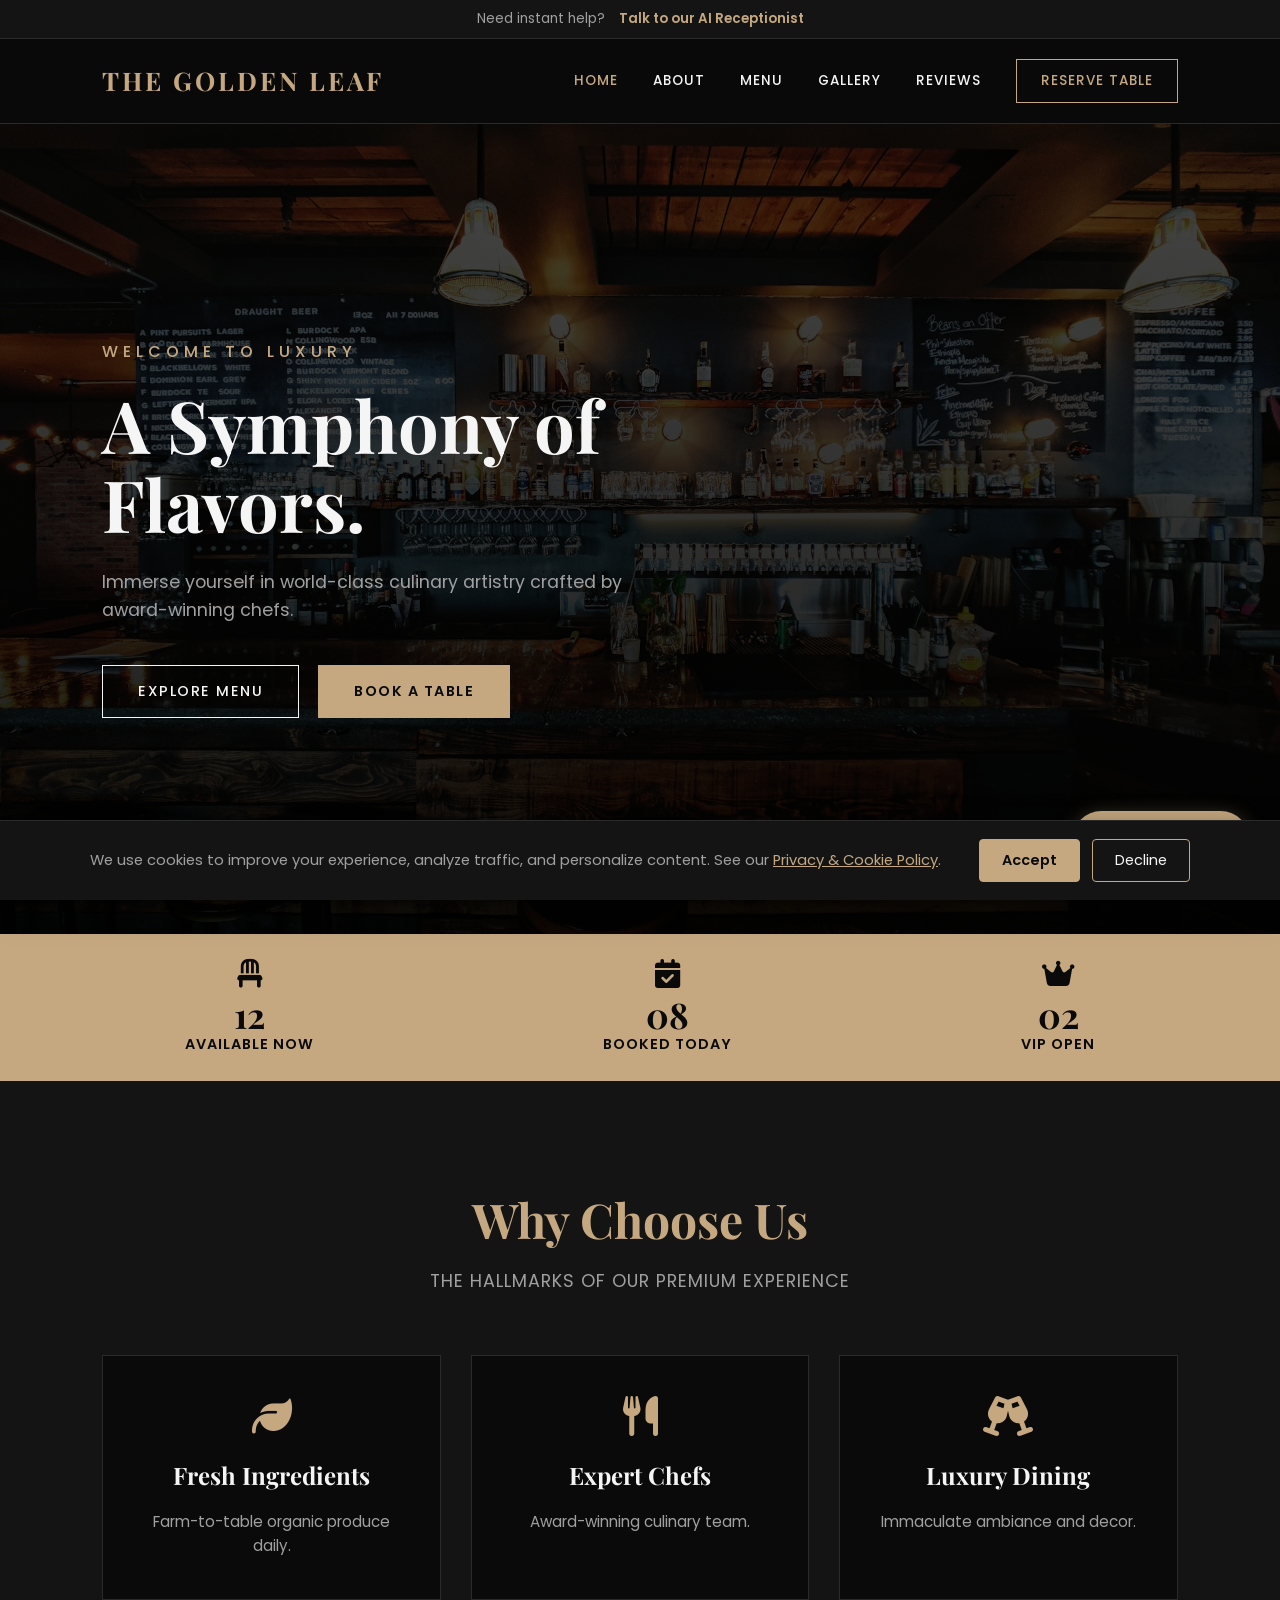
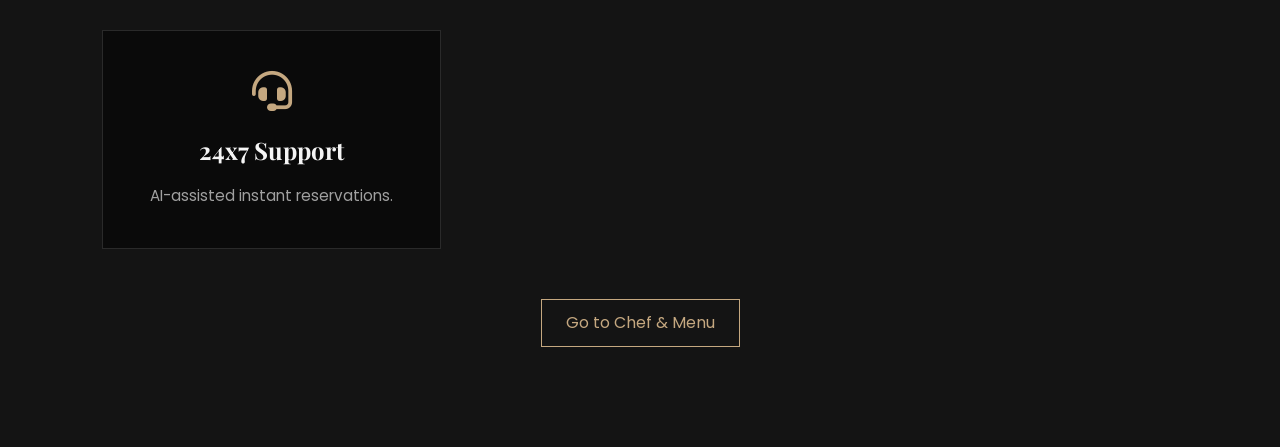
<file: index.html>
<!DOCTYPE html>
<html lang="en">

<head>
    <meta charset="UTF-8">
    <meta name="viewport" content="width=device-width, initial-scale=1.0, maximum-scale=1.0, user-scalable=no">

    <!-- Phase 22: SEO & Meta Tags -->
    <title>The Golden Leaf | Premium Dining & Reservations</title>
    <link rel="icon" type="image/png" href="image/5695168.webp">

    <meta name="description"
        content="Experience the art of dining at The Golden Leaf. Reserve your table online for premium multi-cuisine dishes and luxury ambiance.">
    <meta name="keywords" content="premium restaurant, fine dining, table reservation, best restaurant, luxury dining">
    <meta property="og:title" content="The Golden Leaf | Premium Dining">
    <meta property="og:description" content="Book your table for an unforgettable culinary experience.">
    <meta property="og:type" content="website">

    <!-- Google Fonts -->
    <link rel="preconnect" href="https://fonts.googleapis.com">
    <link rel="preconnect" href="https://fonts.gstatic.com" crossorigin>
    <link
        href="https://fonts.googleapis.com/css2?family=Playfair+Display:wght@400;600;700&family=Poppins:wght@300;400;500;600&display=swap"
        rel="stylesheet">

    <!-- FontAwesome & AOS Animation Library -->
    <link rel="stylesheet" href="https://cdnjs.cloudflare.com/ajax/libs/font-awesome/6.4.0/css/all.min.css">
    <link href="https://unpkg.com/aos@2.3.1/dist/aos.css" rel="stylesheet">

    <!-- Custom CSS -->
    <link rel="stylesheet" href="Satirtha Dhar/style.css">
    <link rel="stylesheet" href="Satirtha Dhar/responsive.css">
    <link rel="stylesheet" href="Rohit Bhusal/rohit.css">
</head>

<body>

    <!-- Phase 10: AI Receptionist Top Banner (Optional/Mockup) -->
    <div class="ai-top-banner" role="banner">
        <p>Need instant help? <button id="btnAiAssist" class="btn-text"> Talk to our AI Receptionist</button></p>
    </div>

    <!-- Navigation -->
    <header class="navbar" role="navigation" aria-label="Main Navigation">
        <div class="logo">
            <a href="index.html" aria-label="The Golden Leaf Home">THE GOLDEN LEAF</a>
        </div>
        <nav class="nav-links">
            <a href="#home" class="active">Home</a>
            <a href="#about">About</a>
            <a href="Prem Kumar Jha/index.html#menu">Menu</a>
            <a href="Rohit Bhusal/rohit.html#gallery">Gallery</a>
            <a href="Rohit Bhusal/rohit.html#reviews">Reviews</a>
            <a href="Bibash Mahat/bibash.html#reservation" class="btn-reserve-nav">Reserve Table</a>
        </nav>
        <!-- Mobile Menu Toggle -->
        <button class="menu-toggle" aria-label="Toggle Navigation" aria-expanded="false">
            <i class="fas fa-bars"></i>
        </button>
    </header>

    <main>
        <!-- Hero Section -->
        <section id="home" class="hero-section" aria-labelledby="hero-title">
            <div class="hero-content" data-aos="fade-up" data-aos-duration="1000">
                <h5 class="hero-subtitle">WELCOME TO LUXURY</h5>
                <h1 id="hero-title" class="hero-title">A Symphony of Flavors.</h1>
                <p class="hero-description">Immerse yourself in world-class culinary artistry crafted by award-winning
                    chefs.</p>
                <div class="hero-buttons">
                    <a href="Prem Kumar Jha/index.html#menu" class="btn-secondary">Explore Menu</a>
                    <a href="Bibash Mahat/bibash.html#reservation" class="btn-primary">Book a Table</a>
                </div>
            </div>
        </section>

        <!-- Phase 3: Live Table Availability Banner -->
        <section class="live-availability-banner" aria-label="Table Availability">
            <div class="availability-container" data-aos="fade-up">
                <div class="stat">
                    <i class="fas fa-chair"></i>
                    <span id="liveAvailable">12</span>
                    <p>Available Now</p>
                </div>
                <div class="stat">
                    <i class="fas fa-calendar-check"></i>
                    <span id="liveBooked">08</span>
                    <p>Booked Today</p>
                </div>
                <div class="stat">
                    <i class="fas fa-crown"></i>
                    <span id="liveVIP">02</span>
                    <p>VIP Open</p>
                </div>
            </div>
        </section>

        <!-- Phase 15: Why Choose Us -->
        <section id="about" class="features-section">
            <div class="section-header" data-aos="fade-up">
                <h2>Why Choose Us</h2>
                <p>The hallmarks of our premium experience</p>
            </div>
            <div class="features-grid">
                <div class="feature-card" data-aos="fade-up" data-aos-delay="100">
                    <i class="fas fa-leaf"></i>
                    <h3>Fresh Ingredients</h3>
                    <p>Farm-to-table organic produce daily.</p>
                </div>
                <div class="feature-card" data-aos="fade-up" data-aos-delay="200">
                    <i class="fas fa-utensils"></i>
                    <h3>Expert Chefs</h3>
                    <p>Award-winning culinary team.</p>
                </div>
                <div class="feature-card" data-aos="fade-up" data-aos-delay="300">
                    <i class="fas fa-glass-cheers"></i>
                    <h3>Luxury Dining</h3>
                    <p>Immaculate ambiance and decor.</p>
                </div>
                <div class="feature-card" data-aos="fade-up" data-aos-delay="400">
                    <i class="fas fa-headset"></i>
                    <h3>24x7 Support</h3>
                    <p>AI-assisted instant reservations.</p>
                </div>
            </div>
            <div class="features-cta" data-aos="fade-up">
                <a href="Prem Kumar Jha/index.html" class="btn-reserve-nav">Go to Chef & Menu</a>
            </div>
        </section>
        <!-- Floating "Need Help?" button (visible in Picture 2) -->
        <a href="https://the-golden-leaf-restaurant.onrender.com/" target="_blank" class="floating-ai-btn"
            aria-label="AI Receptionist Assistant" style="text-decoration: none;">
            <div class="ai-avatar">🎧</div>
            <span class="ai-text">Need Help?</span>
        </a>



        <!-- External Libraries -->
        <script src="https://unpkg.com/aos@2.3.1/dist/aos.js"></script>

        <!-- Your own scripts (unchanged) -->
        <script src="Satirtha Dhar/utils.js"></script>
        <script src="Prem Kumar Jha/app.js"></script>
        <script src="Prem Kumar Jha/menu.js"></script>
        <script src="Rohit Bhusal/validation.js"></script>


        <!-- Cookie Consent Banner -->
        <div id="cookie-banner" class="cookie-banner" role="region" aria-label="Cookie consent" aria-live="polite">
            <div class="cookie-inner">
                <p class="cookie-text">
                    We use cookies to improve your experience, analyze traffic, and personalize content.
                    See our <a href="privacy.html" class="cookie-link">Privacy & Cookie Policy</a>.
                </p>
                <div class="cookie-actions">
                    <button id="cookie-accept" class="btn">Accept</button>
                    <button id="cookie-decline" class="btn" aria-describedby="cookie-decline-note">Decline</button>
                </div>
            </div>
            <span id="cookie-decline-note" class="sr-only">
                Declining will set a minimal cookie to remember your choice.
            </span>
        </div>




</body>

</html>
</file>
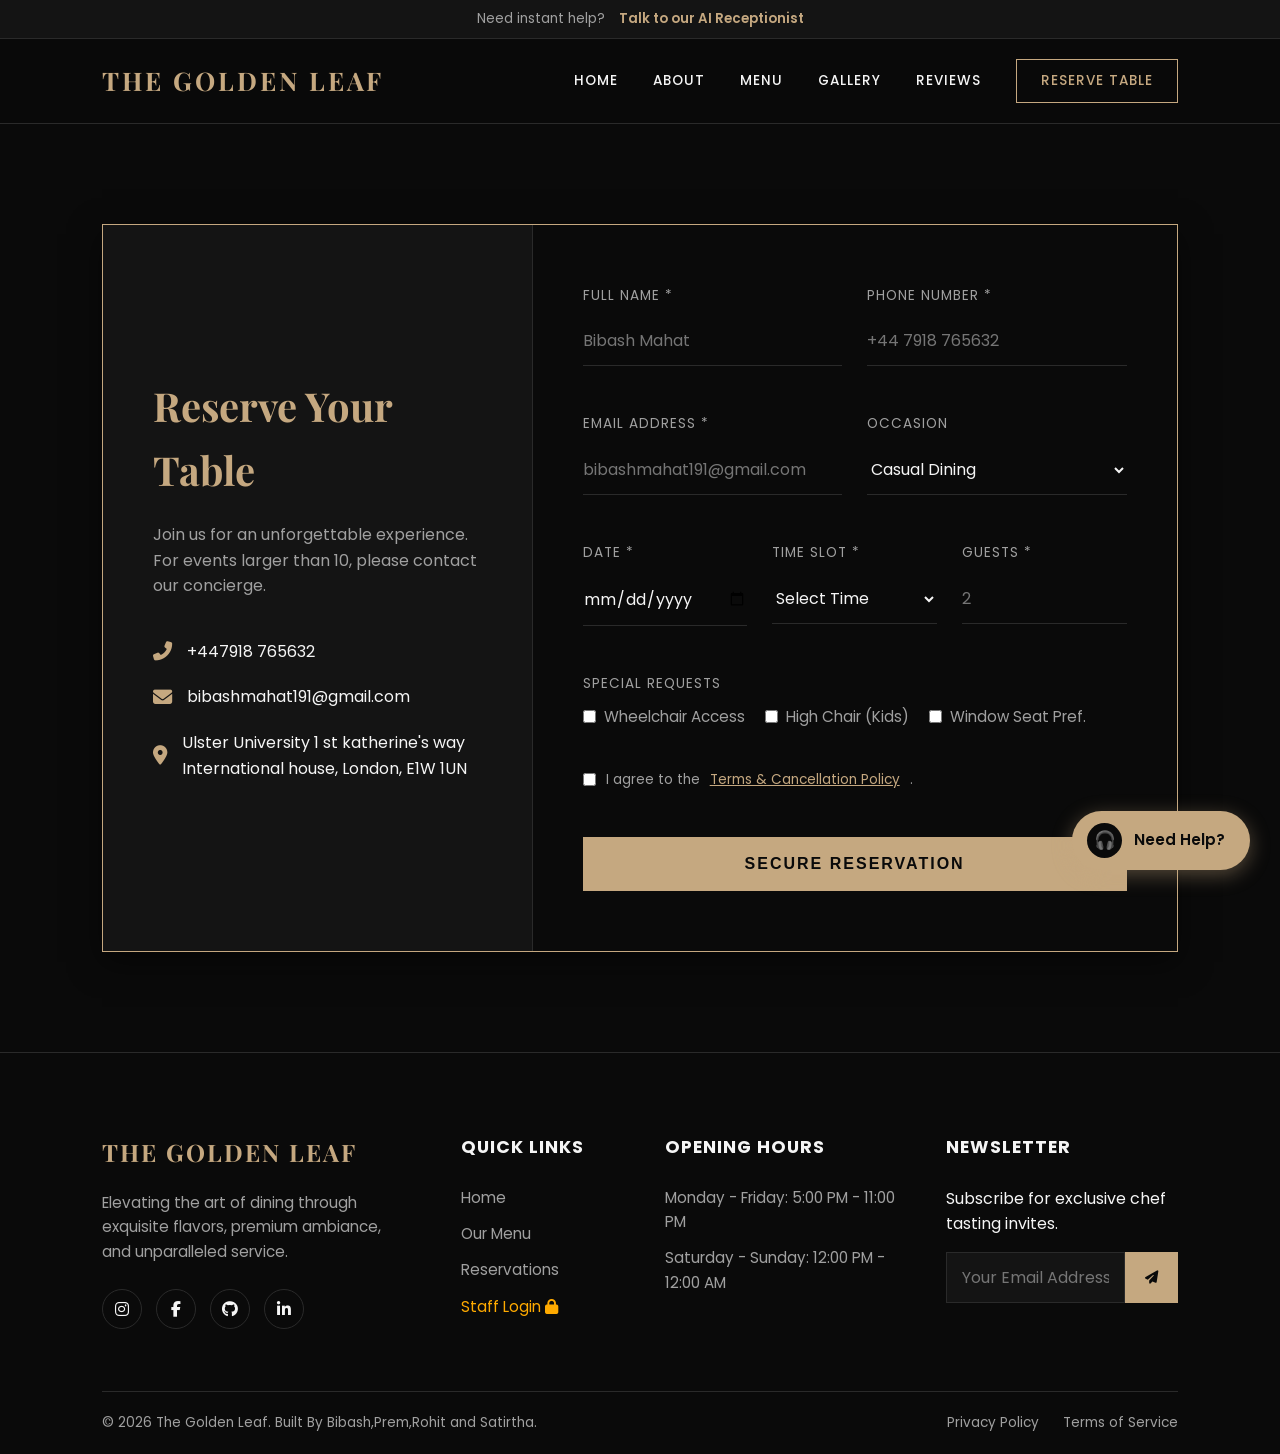
<file: Bibash Mahat/bibash.html>
<!DOCTYPE html>
<html lang="en">

<head>
    <meta charset="UTF-8">
    <meta name="viewport" content="width=device-width, initial-scale=1.0, maximum-scale=1.0, user-scalable=no">

    <!-- Phase 22: SEO & Meta Tags -->
    <title>The Golden Leaf |Reservations</title>
    <link rel="icon" type="image/png" href="../image/5695168.webp">

    <meta name="description"
        content="Experience the art of dining at The Golden Leaf. Reserve your table online for premium multi-cuisine dishes and luxury ambiance.">
    <meta name="keywords" content="premium restaurant, fine dining, table reservation, best restaurant, luxury dining">
    <meta property="og:title" content="The Golden Leaf | Premium Dining">
    <meta property="og:description" content="Book your table for an unforgettable culinary experience.">
    <meta property="og:type" content="website">

    <!-- Google Fonts -->
    <link rel="preconnect" href="https://fonts.googleapis.com">
    <link rel="preconnect" href="https://fonts.gstatic.com" crossorigin>
    <link
        href="https://fonts.googleapis.com/css2?family=Playfair+Display:wght@400;600;700&family=Poppins:wght@300;400;500;600&display=swap"
        rel="stylesheet">

    <!-- FontAwesome & AOS Animation Library -->
    <link rel="stylesheet" href="https://cdnjs.cloudflare.com/ajax/libs/font-awesome/6.4.0/css/all.min.css">
    <link href="https://unpkg.com/aos@2.3.1/dist/aos.css" rel="stylesheet">

    <!-- Custom CSS -->
    <link rel="stylesheet" href="../Rohit Bhusal/rohit.css">
    <link rel="stylesheet" href="../Satirtha Dhar/style.css">
    <link rel="stylesheet" href="../Satirtha Dhar/responsive.css">
    <link rel="stylesheet" href="../Bibash Mahat/bibash.css">
</head>

<body>

    <!-- Phase 10: AI Receptionist Top Banner (Optional/Mockup) -->
    <div class="ai-top-banner" role="banner">
        <p>Need instant help? <button id="btnAiAssist" class="btn-text"> Talk to our AI Receptionist</button></p>
    </div>

    <!-- Navigation -->
    <header class="navbar">
        <div class="logo">
            <a href="index.html" aria-label="The Golden Leaf Home">THE GOLDEN LEAF</a>
        </div>
        <nav class="nav-links" aria-label="Main Navigation">

            <a href="../index.html" class="active">Home</a>
            <a href="../index.html#about">About</a>
            <a href="../Prem Kumar Jha/index.html#menu">Menu</a>
            <a href="../Rohit Bhusal/rohit.html#gallery">Gallery</a>
            <a href="../Rohit Bhusal/rohit.html#reviews">Reviews</a>
            <a href="#reservation" class="btn-reserve-nav">Reserve Table</a>
        </nav>
        <!-- Mobile Menu Toggle -->
        <button class="menu-toggle" aria-label="Toggle Navigation" aria-expanded="false">
            <i class="fas fa-bars"></i>
        </button>
    </header>

    <main>
        <!-- Phase 2: Upgraded Reservation Form -->
        <section id="reservation" class="booking-section">
            <div class="booking-container" data-aos="fade-up">
                <div class="booking-info">
                    <h2>Reserve Your Table</h2>
                    <p>Join us for an unforgettable experience. For events larger than 10, please contact our concierge.
                    </p>
                    <div class="contact-details">
                        <p><i class="fas fa-phone-alt"></i> +447918 765632</p>
                        <p><i class="fas fa-envelope"></i> bibashmahat191@gmail.com</p>
                        <p><i class="fas fa-map-marker-alt"></i> Ulster University 1 st katherine's way International house, London, E1W 1UN</p>
                    </div>
                </div>
                <div class="booking-form-wrapper">
                    <form id="premiumBookingForm" class="booking-form">
                        <div class="form-row">
                            <div class="form-group">
                                <label for="fullName">Full Name *</label>
                                <input type="text" id="fullName" required placeholder="Bibash Mahat">
                            </div>
                            <div class="form-group">
                                <label for="phone">Phone Number *</label>
                                <input type="tel" id="phone" required placeholder="+44 7918 765632">
                            </div>
                        </div>

                        <div class="form-row">
                            <div class="form-group">
                                <label for="email">Email Address *</label>
                                <input type="email" id="email" required placeholder="bibashmahat191@gmail.com">
                            </div>
                            <div class="form-group">
                                <label for="occasion">Occasion</label>
                                <select id="occasion">
                                    <option value="Casual">Casual Dining</option>
                                    <option value="Birthday">Birthday</option>
                                    <option value="Anniversary">Anniversary</option>
                                    <option value="Corporate">Corporate</option>
                                    <option value="Family">Family Dinner</option>
                                </select>
                            </div>
                        </div>

                        <div class="form-row">
                            <div class="form-group">
                                <label for="bookingDate">Date *</label>
                                <input type="date" id="bookingDate" required>
                            </div>
                            <div class="form-group">
                                <label for="bookingTime">Time Slot *</label>
                                <select id="bookingTime" required>
                                    <option value="" disabled selected>Select Time</option>
                                    <option value="18:00">06:00 PM</option>
                                    <option value="19:00">07:00 PM</option>
                                    <option value="20:00">08:00 PM</option>
                                    <option value="21:00">09:00 PM</option>
                                    <option value="22:00">10:00 PM</option>
                                </select>
                            </div>
                            <div class="form-group">
                                <label for="guests">Guests *</label>
                                <input type="number" id="guests" min="1" max="10" required placeholder="2">
                            </div>
                        </div>

                        <div class="form-group">
                            <label>Special Requests</label>
                            <div class="checkbox-group">
                                <label><input type="checkbox" value="Wheelchair" class="special-req"> Wheelchair
                                    Access</label>
                                <label><input type="checkbox" value="High Chair" class="special-req"> High Chair
                                    (Kids)</label>
                                <label><input type="checkbox" value="Window Seat" class="special-req"> Window Seat
                                    Pref.</label>
                            </div>
                        </div>

                        <div class="form-group terms-group">
                            <label class="terms-label">
                                <input type="checkbox" id="agreeTerms" required> I agree to the <a href="#">Terms &
                                    Cancellation Policy</a>.
                            </label>
                        </div>

                        <button type="submit" class="btn-submit" id="btnSubmitBooking">Secure Reservation</button>
                    </form>
                </div>
            </div>
        </section>

        <!-- Phase 17 & 18: Success Popup / Receipt Modal -->
        <div id="successModal" class="modal-overlay hidden" role="dialog" aria-modal="true">
            <div class="modal-content">
                <i class="fas fa-check-circle success-icon"></i>
                <h2>Reservation Confirmed!</h2>
                <p>An email confirmation has been sent to <span id="receiptEmail" class="highlight"></span>.</p>
                <div class="receipt-box">
                    <p><strong>Booking ID:</strong> <span id="receiptId"></span></p>
                    <p><strong>Date & Time:</strong> <span id="receiptDateTime"></span></p>
                    <p><strong>Guests:</strong> <span id="receiptGuests"></span></p>
                    <p><strong>Occasion:</strong> <span id="receiptOccasion"></span></p>
                </div>
                <div class="modal-actions">
                    <button class="btn-secondary" id="btnDownloadReceipt"><i class="fas fa-download"></i> Download
                        Receipt</button>
                    <button class="btn-primary" id="btnCloseModal">Back to Home</button>
                </div>
            </div>
        </div>

    </main>

    <!-- Phase 12: Better Footer -->
    <footer class="premium-footer">
        <div class="footer-grid">
            <div class="footer-brand">
                <a href="#" class="footer-logo">THE GOLDEN LEAF</a>
                <p>Elevating the art of dining through exquisite flavors, premium ambiance, and unparalleled service.
                </p>
                <div class="social-links">
                    <a href="https://www.instagram.com/ig_satty/?hl=en" aria-label="Instagram" target="_blank"><i
                            class="fab fa-instagram"></i></a>
                    <a href="https://www.facebook.com/I.m.Satty7" aria-label="Facebook" target="_blank"><i
                            class="fab fa-facebook-f"></i></a>
                    <a href="https://github.com/bibashmahat191-alt" aria-label="GitHub" target="_blank"><i
                            class="fab fa-github"></i></a>
                    <a href="#" aria-label="LinkedIn"><i class="fab fa-linkedin-in"></i></a>

                </div>
            </div>
            <div class="footer-links">
                <h4>Quick Links</h4>
                <ul>
                    <li><a href="../index.html">Home</a></li>
                    <li><a href="../Prem Kumar Jha/index.html#menu">Our Menu</a></li>
                    <li><a href="#reservation">Reservations</a></li>
                   <li><a href="../Satirtha Dhar/login.html" target="_blank" class="admin-link">Staff Login <i
                                class="fas fa-lock"></i></a></li>
                </ul>
            </div>
            <div class="footer-contact">
                <h4>Opening Hours</h4>
                <ul>
                    <li>Monday - Friday: 5:00 PM - 11:00 PM</li>
                    <li>Saturday - Sunday: 12:00 PM - 12:00 AM</li>
                </ul>
            </div>
            <div class="footer-newsletter">
                <h4>Newsletter</h4>
                <p>Subscribe for exclusive chef tasting invites.</p>
                <form class="newsletter-form">
                    <input type="email" placeholder="Your Email Address" required>
                    <button type="submit"><i class="fas fa-paper-plane"></i></button>
                </form>
            </div>
        </div>
        <div class="footer-bottom">
            <p>&copy; 2026 The Golden Leaf. Built By Bibash,Prem,Rohit and Satirtha.</p>
            <div class="legal-links">
                <a href="#">Privacy Policy</a>
                <a href="#">Terms of Service</a>
            </div>
        </div>
    </footer>




    <!-- Floating "Need Help?" button (visible in Picture 2) -->
    <a href="https://the-golden-leaf-restaurant.onrender.com/" target="_blank" class="floating-ai-btn"
        aria-label="AI Receptionist Assistant" style="text-decoration: none;">
        <div class="ai-avatar">🎧</div>
        <span class="ai-text">Need Help?</span>
    </a>



    <!-- External Libraries -->
    <script src="https://unpkg.com/aos@2.3.1/dist/aos.js"></script>

    <!-- Your own scripts (unchanged) -->
    <script src="../Prem Kumar Jha/app.js"></script>
    <script src="../Prem Kumar Jha/menu.js"></script>
    <script src="../Satirtha Dhar/utils.js"></script>
    <script src="../Rohit Bhusal/validation.js"></script>
    <script src="booking.js"></script> 
    <script src="storage.js"></script>   


</body>

</html>
</file>
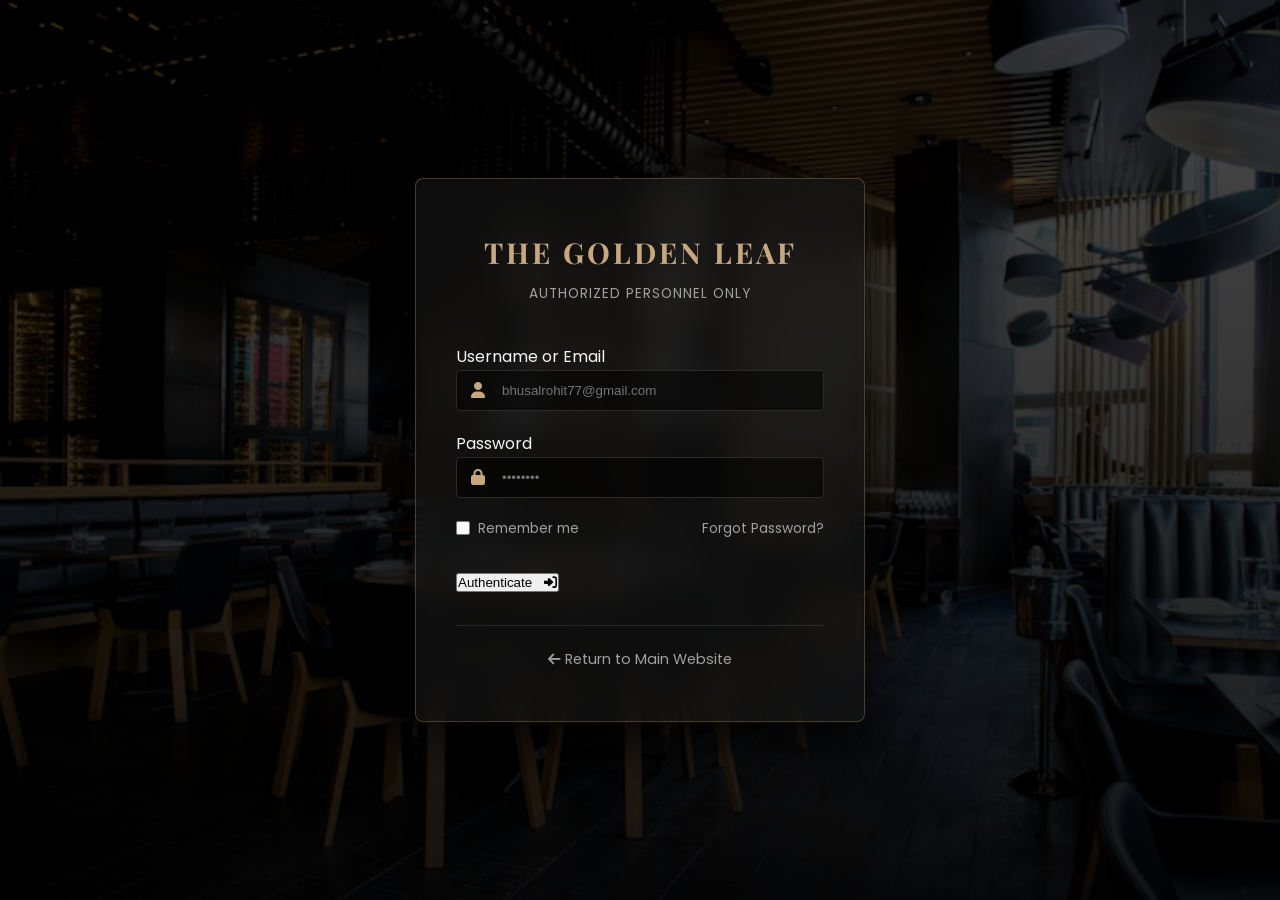
<file: Satirtha Dhar/login.html>
<!DOCTYPE html>
<html lang="en">

<head>
    <meta charset="UTF-8">
    <meta name="viewport" content="width=device-width, initial-scale=1.0, maximum-scale=1.0, user-scalable=no">
    <title>Staff Portal Login | The Golden Leaf</title>
    <link rel="icon" type="image/png" href="../image/5695168.webp">


    <!-- Google Fonts & Icons -->
    <link
        href="https://fonts.googleapis.com/css2?family=Playfair+Display:wght@600;700&family=Poppins:wght@300;400;500;600&display=swap"
        rel="stylesheet">
    <link rel="stylesheet" href="https://cdnjs.cloudflare.com/ajax/libs/font-awesome/6.4.0/css/all.min.css">

    <!-- Shared Styles -->
    <link rel="stylesheet" href="style.css">
    <link rel="stylesheet" href="responsive.css">
    <link rel="stylesheet" href="../Prem Kumar Jha/admin.css">
</head>

<body class="login-body">

    <div class="login-container">
        <div class="login-card">
            <div class="login-header">
                <h2>THE GOLDEN LEAF</h2>
                <p>Authorized Personnel Only</p>
            </div>

            <form id="adminLoginForm" class="login-form">
                <div class="form-group">
                    <label for="adminUsername">Username or Email</label>
                    <div class="input-with-icon">
                        <i class="fas fa-user"></i>
                        <input type="text" id="adminUsername" required placeholder="bhusalrohit77@gmail.com">
                    </div>
                </div>

                <div class="form-group">
                    <label for="adminPassword">Password</label>
                    <div class="input-with-icon">
                        <i class="fas fa-lock"></i>
                        <input type="password" id="adminPassword" required placeholder="••••••••">
                    </div>
                </div>

                <div class="form-group login-options">
                    <label class="remember-me">
                        <input type="checkbox"> Remember me
                    </label>
                    <a href="#" class="forgot-password">Forgot Password?</a>
                </div>

                <button type="submit" class="btn-submit" id="loginBtn">
                    Authenticate <i class="fas fa-sign-in-alt" style="margin-left: 8px;"></i>
                </button>
            </form>

            <div class="login-footer">
                <a href="../index.html"><i class="fas fa-arrow-left"></i> Return to Main Website</a>
            </div>
        </div>
    </div>

    <!-- Mock Login Logic -->
    <script>
        document.addEventListener('DOMContentLoaded', () => {
            const loginForm = document.getElementById('adminLoginForm');
            const loginBtn = document.getElementById('loginBtn');

            loginForm.addEventListener('submit', (e) => {
                e.preventDefault();

                // Button loading state UX
                const originalText = loginBtn.innerHTML;
                loginBtn.innerHTML = '<i class="fas fa-circle-notch fa-spin"></i> Verifying...';
                loginBtn.style.opacity = '0.8';
                loginBtn.style.cursor = 'not-allowed';

                // Simulate network delay (1.5 seconds) for realism
                setTimeout(() => {
                    // Redirect to Admin Dashboard
                    window.location.href = '../Prem Kumar Jha/admin.html';
                }, 1500);
            });
        });
    </script>
</body>

</html>
</file>
<file: Satirtha Dhar/style.css>
/* --- CSS VARIABLES & THEME --- */
:root {
    --primary-gold: #c5a880;
    --primary-gold-hover: #d4b78f;
    --dark-bg: #0a0a0a;
    --surface-bg: #141414;
    --surface-light: #1e1e1e;
    --text-light: #f5f5f5;
    --text-muted: #a0a0a0;
    --border-color: #2a2a2a;
    --font-heading: 'Playfair Display', serif;
    --font-body: 'Poppins', sans-serif;
    --transition-fast: all 0.3s ease;
    --transition-smooth: all 0.5s cubic-bezier(0.4, 0, 0.2, 1);
    --shadow-premium: 0 10px 30px rgba(0, 0, 0, 0.5);
}

/* --- RESET & BASE --- */
*, 
*::before, 
*::after {
    margin: 0;
    padding: 0;
    box-sizing: border-box;
}

html {
    scroll-behavior: smooth;
    overflow-x: hidden;
}

body {
    font-family: var(--font-body);
    background-color: var(--dark-bg);
    color: var(--text-light);
    line-height: 1.6;
    overflow-x: hidden;
    width: 100%;
}

img {
    max-width: 100%;
    height: auto;
    display: block;
}

ul {
    list-style: none;
}

a {
    text-decoration: none;
    color: inherit;
}

/* --- UTILITIES --- */
.hidden {
    display: none !important;
}

.section-header {
    text-align: center;
    margin-bottom: 60px;
}

.section-header h2 {
    font-family: var(--font-heading);
    font-size: 3rem;
    color: var(--primary-gold);
    margin-bottom: 10px;
    font-weight: 700;
}

.section-header p {
    color: var(--text-muted);
    font-size: 1.1rem;
    letter-spacing: 1px;
    text-transform: uppercase;
}

/* --- BUTTONS --- */
.btn-primary {
    display: inline-block;
    background-color: var(--primary-gold);
    color: var(--dark-bg);
    padding: 14px 35px;
    font-weight: 600;
    text-transform: uppercase;
    font-size: 0.9rem;
    letter-spacing: 1.5px;
    border: 1px solid var(--primary-gold);
    transition: var(--transition-fast);
    cursor: pointer;
}

.btn-primary:hover {
    background-color: transparent;
    color: var(--primary-gold);
}

.btn-secondary {
    display: inline-block;
    background-color: transparent;
    color: var(--text-light);
    padding: 14px 35px;
    font-weight: 500;
    text-transform: uppercase;
    font-size: 0.9rem;
    letter-spacing: 1.5px;
    border: 1px solid var(--text-light);
    margin-right: 15px;
    transition: var(--transition-fast);
    cursor: pointer;
}

.btn-secondary:hover {
    background-color: var(--text-light);
    color: var(--dark-bg);
}

/* --- TOP AI BANNER --- */
.ai-top-banner {
    background-color: var(--surface-bg);
    text-align: center;
    padding: 8px 0;
    border-bottom: 1px solid var(--border-color);
    font-size: 0.85rem;
    color: var(--text-muted);
}

.btn-text {
    background: none;
    border: none;
    color: var(--primary-gold);
    font-family: inherit;
    font-weight: 600;
    cursor: pointer;
    margin-left: 10px;
    transition: var(--transition-fast);
}

.btn-text:hover {
    color: var(--primary-gold-hover);
    text-decoration: underline;
}

/* --- NAVBAR --- */
.navbar {
    position: sticky;
    top: 0;
    left: 0;
    width: 100%;
    display: flex;
    justify-content: space-between;
    align-items: center;
    padding: 20px 8%;
    background-color: rgba(10, 10, 10, 0.95);
    backdrop-filter: blur(10px);
    border-bottom: 1px solid var(--border-color);
    z-index: 1000;
    transition: var(--transition-fast);
}

.logo a {
    font-family: var(--font-heading);
    font-size: 1.6rem;
    color: var(--primary-gold);
    letter-spacing: 3px;
    font-weight: 700;
}

.nav-links {
    display: flex;
    align-items: center;
}

.nav-links a {
    margin-left: 35px;
    font-size: 0.85rem;
    text-transform: uppercase;
    letter-spacing: 1px;
    font-weight: 500;
    transition: var(--transition-fast);
}

.nav-links a:hover, 
.nav-links a.active {
    color: var(--primary-gold);
}

.btn-reserve-nav {
    border: 1px solid var(--primary-gold);
    padding: 10px 24px;
    color: var(--primary-gold) !important;
}

.btn-reserve-nav:hover {
    background-color: var(--primary-gold);
    color: var(--dark-bg) !important;
}

.menu-toggle {
    display: none;
    background: none;
    border: none;
    color: var(--primary-gold);
    font-size: 1.8rem;
    cursor: pointer;
}

/* --- HERO SECTION --- */
.hero-section {
    min-height: 90vh;
    background: linear-gradient(rgba(0, 0, 0, 0.7), rgba(0, 0, 0, 0.9)), 
                url('../image/hero\ image\ 1st\ page.jpg') no-repeat center center/cover;
    display: flex;
    align-items: center;
    padding: 0 8%;
}

.hero-content {
    max-width: 700px;
}

.hero-subtitle {
    color: var(--primary-gold);
    letter-spacing: 5px;
    margin-bottom: 20px;
    font-weight: 500;
    font-size: 1rem;
}

.hero-title {
    font-family: var(--font-heading);
    font-size: 4.5rem;
    line-height: 1.1;
    margin-bottom: 25px;
}

.hero-description {
    color: var(--text-muted);
    font-size: 1.1rem;
    margin-bottom: 40px;
    max-width: 550px;
}

/* --- LIVE AVAILABILITY BANNER --- */
.live-availability-banner {
    background-color: var(--primary-gold);
    padding: 25px 0;
}

.availability-container {
    display: flex;
    justify-content: space-around;
    align-items: center;
    max-width: 1200px;
    margin: 0 auto;
}

.stat {
    text-align: center;
    color: var(--dark-bg);
}

.stat i {
    font-size: 1.8rem;
    margin-bottom: 10px;
}

.stat span {
    display: block;
    font-size: 2.2rem;
    font-weight: 700;
    font-family: var(--font-heading);
    line-height: 1;
}

.stat p {
    font-size: 0.9rem;
    font-weight: 600;
    text-transform: uppercase;
    letter-spacing: 1px;
}

/* --- FEATURES SECTION --- */
.features-section {
    padding: 100px 8%;
    background-color: var(--surface-bg);
}

.features-grid {
    display: grid;
    grid-template-columns: repeat(auto-fit, minmax(250px, 1fr));
    gap: 30px;
}

.features-cta {
    display: flex;
    justify-content: center;
    margin-top: 50px;
}

.feature-card {
    background-color: var(--dark-bg);
    padding: 40px 30px;
    text-align: center;
    border: 1px solid var(--border-color);
    transition: var(--transition-smooth);
}

.feature-card:hover {
    transform: translateY(-10px);
    border-color: var(--primary-gold);
    box-shadow: var(--shadow-premium);
}

.feature-card i {
    font-size: 2.5rem;
    color: var(--primary-gold);
    margin-bottom: 20px;
}

.feature-card h3 {
    font-family: var(--font-heading);
    font-size: 1.5rem;
    margin-bottom: 15px;
}

.feature-card p {
    color: var(--text-muted);
    font-size: 0.95rem;
}

/* --- FLOATING AI BUTTON --- */
.floating-ai-btn {
    position: fixed;
    bottom: 30px;
    right: 30px;
    background-color: var(--primary-gold);
    border: none;
    border-radius: 50px;
    padding: 12px 25px 12px 15px;
    display: flex;
    align-items: center;
    gap: 12px;
    cursor: pointer;
    box-shadow: 0 5px 20px rgba(197, 168, 128, 0.4);
    z-index: 1500;
    transition: var(--transition-fast);
    animation: pulseGlow 2s infinite;
}

.floating-ai-btn:hover {
    transform: translateY(-5px);
}

.ai-avatar {
    background-color: var(--dark-bg);
    width: 35px;
    height: 35px;
    border-radius: 50%;
    display: flex;
    justify-content: center;
    align-items: center;
    font-size: 1.1rem;
}

.ai-text {
    color: var(--dark-bg);
    font-weight: 600;
    font-size: 0.95rem;
}
</file>
<file: Satirtha Dhar/responsive.css>
/* --- MEDIA QUERIES FOR RESPONSIVENESS --- */

/* Max Width 1200px (Laptops & Small Desktops) */
@media screen and (max-width: 1200px) {
    .hero-title {
        font-size: 3.8rem;
    }
    
    .footer-grid {
        grid-template-columns: 1fr 1fr;
        gap: 40px;
    }
}

/* Max Width 992px (Tablets Landscape) */
@media screen and (max-width: 992px) {
    .section-header h2 {
        font-size: 2.5rem;
    }
    
    .chef-container {
        flex-direction: column;
    }
    
    .chef-image,
    .chef-info {
        width: 100%;
    }
    
    .chef-image img {
        height: 400px;
    }
    
    .booking-container {
        flex-direction: column;
    }
    
    .booking-info,
    .booking-form-wrapper {
        width: 100%;
        border-right: none;
        padding: 40px 30px;
    }
    
    .booking-info {
        border-bottom: 1px solid var(--border-color);
    }
    
    .gallery-item.large {
        grid-column: span 1;
        grid-row: span 1;
    }
    
    .gallery-item.tall {
        grid-row: span 1;
    }
}

/* Max Width 768px (Tablets Portrait & Large Phones) */
@media screen and (max-width: 768px) {
    .nav-links {
        display: none;
        flex-direction: column;
        position: absolute;
        top: 100%;
        left: 0;
        width: 100%;
        background-color: var(--dark-bg);
        border-bottom: 1px solid var(--border-color);
        padding: 20px 0;
    }
    
    .nav-links.active {
        display: flex;
    }
    
    .nav-links a {
        margin: 15px 0;
        text-align: center;
    }
    
    .btn-reserve-nav {
        margin-top: 10px;
    }
    
    .menu-toggle {
        display: block;
    }
    
    .hero-title {
        font-size: 3rem;
    }
    
    .hero-description {
        font-size: 1rem;
    }
    
    .availability-container {
        flex-direction: column;
        gap: 30px;
    }
    
    .menu-grid {
        grid-template-columns: 1fr;
    }
    
    .form-row {
        flex-direction: column;
        gap: 0;
    }
    
    .modal-actions {
        flex-direction: column;
    }
    
    .btn-secondary {
        margin-right: 0;
        margin-bottom: 10px;
    }
    
    .footer-grid {
        grid-template-columns: 1fr;
    }
    
    .footer-bottom {
        flex-direction: column;
        text-align: center;
        gap: 15px;
    }
}

/* Max Width 480px (Mobile Phones) */
@media screen and (max-width: 480px) {
    /* Critical to prevent left-to-right scroll on tiny devices */
    body, html {
        width: 100%;
        overflow-x: hidden;
    }
    
    .hero-section,
    .features-section,
    .chef-section,
    .menu-section,
    .gallery-section,
    .testimonials-section,
    .booking-section {
        padding-left: 5%;
        padding-right: 5%;
    }
    
    .hero-title {
        font-size: 2.2rem;
    }
    
    .section-header h2 {
        font-size: 2rem;
    }
    
    .btn-primary, 
    .btn-secondary {
        width: 100%;
        text-align: center;
        padding: 15px 20px;
    }
    
    .hero-buttons {
        display: flex;
        flex-direction: column;
        gap: 15px;
    }
    
    .btn-secondary {
        margin-bottom: 0;
    }
    
    .menu-filters {
        flex-direction: column;
        width: 100%;
    }
    
    .filter-btn {
        width: 100%;
    }
    
    .floating-ai-btn {
        bottom: 20px;
        right: 20px;
        padding: 10px;
    }
    
    .ai-text {
        display: none;
    }
    
    .modal-content {
        padding: 30px 20px;
    }
    
    .success-icon {
        font-size: 3rem;
    }
    
    .modal-content h2 {
        font-size: 1.5rem;
    }
    .chef-info {
        padding: 30px 20px;
    }

    .chef-info h3 {
        font-size: 2.2rem;
    }
}
</file>
<file: Rohit Bhusal/rohit.css>
/* --- GALLERY SECTION --- */
.gallery-section {
    padding: 100px 8%;
    background-color: var(--dark-bg);
}

.masonry-gallery {
    display: grid;
    grid-template-columns: repeat(auto-fit, minmax(300px, 1fr));
    grid-auto-rows: 250px;
    gap: 20px;
}

.gallery-item {
    overflow: hidden;
    position: relative;
    border: 1px solid var(--border-color);
}

.gallery-item.large {
    grid-column: span 2;
    grid-row: span 2;
}

.gallery-item.tall {
    grid-row: span 2;
}

.gallery-item img {
    width: 100%;
    height: 100%;
    object-fit: cover;
    transition: var(--transition-smooth);
}

.gallery-item:hover img {
    transform: scale(1.1);
    filter: brightness(0.7);
}

/* --- TESTIMONIALS --- */
.testimonials-section {
    padding: 100px 8%;
    background-color: var(--surface-bg);
}

.reviews-container {
    display: grid;
    grid-template-columns: repeat(auto-fit, minmax(300px, 1fr));
    gap: 30px;
}

.review-card {
    background-color: var(--dark-bg);
    padding: 40px 30px;
    border: 1px solid var(--border-color);
    border-radius: 4px;
}

.reviewer {
    display: flex;
    align-items: center;
    gap: 15px;
    margin-bottom: 20px;
}

.reviewer img {
    width: 60px;
    height: 60px;
    border-radius: 50%;
    border: 2px solid var(--primary-gold);
}

.reviewer h4 {
    font-family: var(--font-heading);
    font-size: 1.2rem;
}

.stars {
    color: var(--primary-gold);
    font-size: 0.9rem;
}

.review-card p {
    color: var(--text-muted);
    font-style: italic;
    font-size: 0.95rem;
}


/* --- Cookie Consent Banner --- */
.cookie-banner {
    position: fixed;
    left: 0;
    right: 0;
    bottom: -200px;
    z-index: 2000;
    background-color: var(--surface-bg);
    border-top: 1px solid var(--border-color);
    box-shadow: var(--shadow-premium);
    padding: 18px 24px;
    opacity: 0;
    transition: var(--transition-smooth);
}

.cookie-banner.show {
    bottom: 0;
    opacity: 1;
}

.cookie-inner {
    max-width: 1100px;
    margin: 0 auto;
    display: flex;
    flex-wrap: wrap;
    align-items: center;
    justify-content: space-between;
    gap: 16px;
}

.cookie-text {
    color: var(--text-muted);
    font-size: 0.92rem;
    line-height: 1.6;
    margin: 0;
}

.cookie-link {
    color: var(--primary-gold);
    text-decoration: underline;
}

.cookie-link:hover {
    color: var(--primary-gold-hover);
}

.cookie-actions {
    display: flex;
    gap: 12px;
    flex-shrink: 0;
}

.cookie-actions .btn {
    padding: 10px 22px;
    border: 1px solid var(--primary-gold);
    border-radius: 4px;
    background: transparent;
    color: var(--text-light);
    font-family: var(--font-body);
    font-size: 0.9rem;
    cursor: pointer;
    transition: var(--transition-fast);
}

#cookie-accept.btn {
    background-color: var(--primary-gold);
    color: var(--dark-bg);
    font-weight: 600;
}

#cookie-accept.btn:hover {
    background-color: var(--primary-gold-hover);
}

#cookie-decline.btn:hover {
    background-color: rgba(197, 168, 128, 0.15);
}

.sr-only {
    position: absolute;
    width: 1px;
    height: 1px;
    padding: 0;
    margin: -1px;
    overflow: hidden;
    clip: rect(0, 0, 0, 0);
    white-space: nowrap;
    border: 0;
}

@media (max-width: 600px) {
    .cookie-inner {
        flex-direction: column;
        align-items: flex-start;
    }
    .cookie-actions {
        width: 100%;
    }
    .cookie-actions .btn {
        flex: 1;
    }
}
</file>
<file: Bibash Mahat/bibash.css>
/* --- BOOKING SECTION --- */
.booking-section {
    padding: 100px 8%;
    background: linear-gradient(rgba(0, 0, 0, 0.8), rgba(0, 0, 0, 0.9)),
        url('https://images.unsplash.com/photo-1554118811-1e0d58224f24?q=80&w=1920') no-repeat center center/fixed;
}

.booking-container {
    display: flex;
    background-color: var(--dark-bg);
    border: 1px solid var(--primary-gold);
    box-shadow: var(--shadow-premium);
}

.booking-info {
    width: 40%;
    padding: 60px 50px;
    background-color: var(--surface-bg);
    border-right: 1px solid var(--border-color);
    display: flex;
    flex-direction: column;
    justify-content: center;
}

.booking-info h2 {
    font-family: var(--font-heading);
    color: var(--primary-gold);
    font-size: 2.5rem;
    margin-bottom: 20px;
}

.booking-info p {
    color: var(--text-muted);
    margin-bottom: 40px;
}

.contact-details p {
    margin-bottom: 20px;
    font-size: 1rem;
    display: flex;
    align-items: center;
    gap: 15px;
    color: var(--text-light);
}

.contact-details i {
    color: var(--primary-gold);
    font-size: 1.2rem;
}

.booking-form-wrapper {
    width: 60%;
    padding: 60px 50px;
}

.form-row {
    display: flex;
    gap: 25px;
    margin-bottom: 25px;
}

.form-group {
    width: 100%;
    margin-bottom: 25px;
}

.form-row .form-group {
    margin-bottom: 0;
}

label {
    display: block;
    color: var(--text-muted);
    font-size: 0.85rem;
    text-transform: uppercase;
    letter-spacing: 1px;
    margin-bottom: 10px;
}

input[type="text"],
input[type="tel"],
input[type="email"],
input[type="date"],
input[type="number"],
select {
    width: 100%;
    background-color: transparent;
    border: none;
    border-bottom: 1px solid var(--border-color);
    padding: 12px 0;
    color: var(--text-light);
    font-family: var(--font-body);
    font-size: 1rem;
    transition: var(--transition-fast);
}

input:focus,
select:focus {
    outline: none;
    border-bottom-color: var(--primary-gold);
}

select option {
    background-color: var(--surface-bg);
    color: var(--text-light);
}

/* Checkbox Styles */
.checkbox-group {
    display: flex;
    gap: 20px;
    flex-wrap: wrap;
}

.checkbox-group label {
    display: flex;
    align-items: center;
    gap: 8px;
    text-transform: none;
    font-size: 0.95rem;
    letter-spacing: 0;
    cursor: pointer;
}

.terms-group {
    margin-top: 30px;
    margin-bottom: 30px;
}

.terms-label {
    display: flex;
    align-items: center;
    gap: 10px;
    text-transform: none;
    letter-spacing: 0;
}

.terms-label a {
    color: var(--primary-gold);
    text-decoration: underline;
}

.btn-submit {
    width: 100%;
    background-color: var(--primary-gold);
    color: var(--dark-bg);
    border: none;
    padding: 18px;
    font-size: 1rem;
    font-weight: 600;
    text-transform: uppercase;
    letter-spacing: 2px;
    cursor: pointer;
    transition: var(--transition-fast);
}

.btn-submit:hover {
    background-color: var(--primary-gold-hover);
}

/* --- SUCCESS MODAL --- */
.modal-overlay {
    position: fixed;
    top: 0;
    left: 0;
    width: 100%;
    height: 100%;
    background-color: rgba(0, 0, 0, 0.9);
    display: flex;
    justify-content: center;
    align-items: center;
    z-index: 2000;
}

.modal-content {
    background-color: var(--surface-bg);
    padding: 50px;
    border: 1px solid var(--primary-gold);
    text-align: center;
    max-width: 500px;
    width: 90%;
    animation: zoomIn 0.4s ease forwards;
}

.success-icon {
    font-size: 4rem;
    color: #4BB543;
    margin-bottom: 20px;
}

.modal-content h2 {
    font-family: var(--font-heading);
    font-size: 2rem;
    margin-bottom: 15px;
}

.highlight {
    color: var(--primary-gold);
    font-weight: 500;
}

.receipt-box {
    background-color: var(--dark-bg);
    border: 1px dashed var(--border-color);
    padding: 20px;
    margin: 25px 0;
    text-align: left;
}

.receipt-box p {
    margin-bottom: 10px;
    font-size: 0.95rem;
}

.modal-actions {
    display: flex;
    justify-content: center;
    gap: 15px;
}



/* --- FOOTER --- */
.premium-footer {
    background-color: var(--dark-bg);
    border-top: 1px solid var(--border-color);
    padding: 80px 8% 20px;
}

.footer-grid {
    display: grid;
    grid-template-columns: 2fr 1fr 1.5fr 1.5fr;
    gap: 50px;
    margin-bottom: 60px;
}

.footer-logo {
    font-family: var(--font-heading);
    font-size: 1.5rem;
    color: var(--primary-gold);
    letter-spacing: 2px;
    font-weight: 700;
    display: block;
    margin-bottom: 20px;
}

.footer-brand p {
    color: var(--text-muted);
    font-size: 0.95rem;
    margin-bottom: 25px;
}

.social-links a {
    display: inline-block;
    width: 40px;
    height: 40px;
    border: 1px solid var(--border-color);
    border-radius: 50%;
    text-align: center;
    line-height: 40px;
    margin-right: 10px;
    color: var(--text-light);
    transition: var(--transition-fast);
}

.social-links a:hover {
    background-color: var(--primary-gold);
    color: var(--dark-bg);
    border-color: var(--primary-gold);
}

.footer-links h4,
.footer-contact h4,
.footer-newsletter h4 {
    color: var(--text-light);
    font-size: 1.1rem;
    margin-bottom: 25px;
    text-transform: uppercase;
    letter-spacing: 1px;
}

.footer-links ul li,
.footer-contact ul li {
    margin-bottom: 12px;
    color: var(--text-muted);
    font-size: 0.95rem;
}

.footer-links ul li a {
    transition: var(--transition-fast);
}

.footer-links ul li a:hover {
    color: var(--primary-gold);
    padding-left: 5px;
}

.admin-link {
    color: #ffaa00 !important;
}

.newsletter-form {
    display: flex;
    margin-top: 15px;
}

.newsletter-form input {
    width: 100%;
    background-color: var(--surface-bg);
    border: 1px solid var(--border-color);
    padding: 12px 15px;
    color: var(--text-light);
}

.newsletter-form input:focus {
    outline: none;
    border-color: var(--primary-gold);
}

.newsletter-form button {
    background-color: var(--primary-gold);
    color: var(--dark-bg);
    border: none;
    padding: 0 20px;
    cursor: pointer;
    transition: var(--transition-fast);
}

.newsletter-form button:hover {
    background-color: var(--primary-gold-hover);
}

.footer-bottom {
    border-top: 1px solid var(--border-color);
    padding-top: 20px;
    display: flex;
    justify-content: space-between;
    color: var(--text-muted);
    font-size: 0.85rem;
}

.legal-links a {
    margin-left: 20px;
}

.legal-links a:hover {
    color: var(--primary-gold);
}

/* --- KEYFRAMES --- */
@keyframes fadeIn {
    from {
        opacity: 0;
        transform: translateY(10px);
    }

    to {
        opacity: 1;
        transform: translateY(0);
    }
}

@keyframes zoomIn {
    from {
        opacity: 0;
        transform: scale(0.9);
    }

    to {
        opacity: 1;
        transform: scale(1);
    }
}

@keyframes pulseGlow {
    0% {
        box-shadow: 0 0 0 0 rgba(197, 168, 128, 0.7);
    }

    70% {
        box-shadow: 0 0 0 15px rgba(197, 168, 128, 0);
    }

    100% {
        box-shadow: 0 0 0 0 rgba(197, 168, 128, 0);
    }
}


/* --- RESPONSIVE OVERRIDES (mirrors Satirtha's breakpoints, kept here
   so bibash.css doesn't silently override them due to load order) --- */
@media screen and (max-width: 992px) {
    .booking-container {
        flex-direction: column;
    }

    .booking-info,
    .booking-form-wrapper {
        width: 100%;
        padding: 40px 30px;
        border-right: none;
    }

    .booking-info {
        border-bottom: 1px solid var(--border-color);
    }
}

@media screen and (max-width: 480px) {

    .booking-info,
    .booking-form-wrapper {
        padding: 30px 20px;
    }

    .booking-info h2 {
        font-size: 2rem;
    }

    .btn-submit {
        white-space: normal;
        letter-spacing: 1px;
        font-size: 0.9rem;
    }
}

/* --- FORM VALIDATION (Rohit Bhusal) --- */
.field-error {
    display: block;
    min-height: 16px;
    margin-top: 6px;
    font-size: 0.78rem;
    color: #ff6b6b;
    letter-spacing: 0.3px;
}

input.input-invalid,
select.input-invalid {
    border-bottom-color: #ff6b6b !important;
}

input.input-valid,
select.input-valid {
    border-bottom-color: #4caf7d !important;
}

.terms-group .field-error {
    margin-top: 8px;
}
</file>
<file: Prem Kumar Jha/admin.css>
/* --- ADMIN LAYOUT --- */
.admin-body {
    display: flex;
    min-height: 100vh;
    background-color: #050505;
    overflow-x: hidden;
}

.admin-sidebar {
    width: 260px;
    background-color: var(--surface-bg);
    border-right: 1px solid var(--border-color);
    display: flex;
    flex-direction: column;
    position: fixed;
    height: 100vh;
    z-index: 100;
}

.sidebar-logo {
    padding: 30px 20px;
    border-bottom: 1px solid var(--border-color);
    text-align: center;
}

.sidebar-logo h2 {
    font-family: var(--font-heading);
    color: var(--primary-gold);
    font-size: 1.2rem;
    letter-spacing: 2px;
}

.sidebar-logo p {
    color: var(--text-muted);
    font-size: 0.8rem;
    text-transform: uppercase;
    margin-top: 5px;
}

.sidebar-nav {
    flex: 1;
    padding: 20px 0;
}

.sidebar-nav a {
    display: flex;
    align-items: center;
    padding: 15px 25px;
    color: var(--text-light);
    font-size: 0.95rem;
    transition: var(--transition-fast);
}

.sidebar-nav a i {
    width: 25px;
    color: var(--text-muted);
}

.sidebar-nav a:hover,
.sidebar-nav a.active {
    background-color: rgba(197, 168, 128, 0.1);
    color: var(--primary-gold);
    border-right: 3px solid var(--primary-gold);
}

.sidebar-nav a.active i {
    color: var(--primary-gold);
}

.sidebar-bottom {
    padding: 20px;
    border-top: 1px solid var(--border-color);
}

.sidebar-bottom a {
    color: var(--text-muted);
    font-size: 0.9rem;
}

.sidebar-bottom a:hover {
    color: var(--primary-gold);
}

/* --- MAIN CONTENT --- */
.admin-main {
    margin-left: 260px;
    width: calc(100% - 260px);
    padding: 30px 40px;
}

.admin-header {
    display: flex;
    justify-content: space-between;
    align-items: center;
    margin-bottom: 40px;
}

.admin-header h1 {
    font-family: var(--font-heading);
    color: var(--text-light);
    font-size: 2rem;
}

.admin-header p {
    color: var(--text-muted);
    font-size: 0.9rem;
}

.admin-profile {
    display: flex;
    align-items: center;
    gap: 15px;
}

.admin-profile img {
    width: 45px;
    border-radius: 50%;
    border: 2px solid var(--primary-gold);
}

/* --- STATS GRID --- */
.stats-grid {
    display: grid;
    grid-template-columns: repeat(auto-fit, minmax(220px, 1fr));
    gap: 25px;
    margin-bottom: 40px;
}

.stat-card {
    background-color: var(--surface-bg);
    border: 1px solid var(--border-color);
    padding: 25px;
    display: flex;
    align-items: center;
    gap: 20px;
    border-radius: 6px;
    transition: var(--transition-fast);
}

.stat-card:hover {
    border-color: var(--primary-gold);
}

.stat-card i {
    font-size: 2.5rem;
    color: var(--primary-gold);
}

.stat-info h3 {
    font-size: 0.85rem;
    color: var(--text-muted);
    text-transform: uppercase;
    letter-spacing: 1px;
}

.stat-info p {
    font-size: 1.8rem;
    font-weight: 600;
    color: var(--text-light);
}

/* --- TABLE CONTROLS --- */
.table-controls {
    display: flex;
    justify-content: space-between;
    align-items: center;
    margin-bottom: 25px;
    flex-wrap: wrap;
    gap: 20px;
}

.search-box {
    position: relative;
    width: 350px;
}

.search-box i {
    position: absolute;
    left: 15px;
    top: 50%;
    transform: translateY(-50%);
    color: var(--text-muted);
}

.search-box input {
    width: 100%;
    background-color: var(--surface-bg);
    border: 1px solid var(--border-color);
    padding: 12px 15px 12px 45px;
    color: var(--text-light);
    border-radius: 4px;
}

.search-box input:focus {
    outline: none;
    border-color: var(--primary-gold);
}

.filter-actions {
    display: flex;
    gap: 15px;
}

.filter-actions select {
    background-color: var(--surface-bg);
    border: 1px solid var(--border-color);
    padding: 10px 15px;
    color: var(--text-light);
    border-radius: 4px;
}

/* --- DATA TABLE --- */
.table-container {
    background-color: var(--surface-bg);
    border: 1px solid var(--border-color);
    border-radius: 6px;
    overflow-x: auto; /* Enables horizontal scroll strictly for table on small screens */
}

.premium-table {
    width: 100%;
    border-collapse: collapse;
    text-align: left;
    min-width: 900px; /* Prevents columns from squishing too much */
}

.premium-table th {
    background-color: rgba(0, 0, 0, 0.3);
    color: var(--text-muted);
    padding: 18px 25px;
    font-size: 0.85rem;
    text-transform: uppercase;
    letter-spacing: 1px;
    border-bottom: 2px solid var(--border-color);
}

.premium-table td {
    padding: 18px 25px;
    font-size: 0.95rem;
    border-bottom: 1px solid var(--border-color);
    vertical-align: middle;
}

.premium-table tr:hover {
    background-color: rgba(255, 255, 255, 0.02);
}

.customer-cell {
    display: flex;
    flex-direction: column;
}

.customer-cell span {
    font-weight: 500;
}

.customer-cell small {
    color: var(--text-muted);
    font-size: 0.8rem;
}

/* --- BADGES (Phase 5) --- */
.badge {
    padding: 5px 12px;
    border-radius: 30px;
    font-size: 0.75rem;
    font-weight: 600;
    text-transform: uppercase;
    letter-spacing: 0.5px;
}

.badge.confirmed { background-color: rgba(66, 153, 225, 0.15); color: #63b3ed; border: 1px solid #63b3ed; }
.badge.pending { background-color: rgba(237, 137, 54, 0.15); color: #f6ad55; border: 1px solid #f6ad55; }
.badge.completed { background-color: rgba(72, 187, 120, 0.15); color: #68d391; border: 1px solid #68d391; }
.badge.cancelled { background-color: rgba(245, 101, 101, 0.15); color: #fc8181; border: 1px solid #fc8181; }

/* --- ACTION BUTTONS --- */
.action-select {
    background-color: var(--dark-bg);
    color: var(--text-light);
    border: 1px solid var(--border-color);
    padding: 6px 10px;
    font-size: 0.8rem;
    border-radius: 4px;
    cursor: pointer;
}

.empty-state {
    text-align: center;
    padding: 60px 20px;
    color: var(--text-muted);
}

.empty-state i {
    font-size: 3rem;
    margin-bottom: 15px;
    opacity: 0.5;
}

/* --- RESPONSIVE ADMIN DASHBOARD --- */
@media screen and (max-width: 992px) {
    .admin-sidebar {
        width: 80px;
    }
    .sidebar-logo h2, .sidebar-logo p, .sidebar-nav a span, .sidebar-bottom span {
        display: none;
    }
    .sidebar-nav a { justify-content: center; padding: 20px 0; }
    .sidebar-nav a i { margin: 0; }
    .admin-main { margin-left: 80px; width: calc(100% - 80px); }
}

@media screen and (max-width: 768px) {
    .table-controls { flex-direction: column; align-items: stretch; }
    .search-box { width: 100%; }
}
/* --- LOGIN PAGE STYLES --- */
.login-body {
    background: linear-gradient(rgba(0, 0, 0, 0.7), rgba(0, 0, 0, 0.9)), 
                url('../image/gallery1.jpg') no-repeat center center/cover;
    height: 100vh;
    display: flex;
    justify-content: center;
    align-items: center;
    overflow: hidden;
}

.login-container {
    width: 100%;
    padding: 0 20px;
    display: flex;
    justify-content: center;
}

.login-card {
    background: rgba(20, 20, 20, 0.65);
    backdrop-filter: blur(15px);
    -webkit-backdrop-filter: blur(15px);
    border: 1px solid rgba(197, 168, 128, 0.3);
    padding: 50px 40px;
    width: 100%;
    max-width: 450px;
    border-radius: 8px;
    box-shadow: 0 20px 50px rgba(0, 0, 0, 0.8);
    animation: fadeIn 0.8s ease forwards;
}

.login-header {
    text-align: center;
    margin-bottom: 40px;
}

.login-header h2 {
    font-family: var(--font-heading);
    color: var(--primary-gold);
    font-size: 1.8rem;
    letter-spacing: 3px;
    margin-bottom: 8px;
}

.login-header p {
    color: var(--text-muted);
    font-size: 0.85rem;
    text-transform: uppercase;
    letter-spacing: 1px;
}

.input-with-icon {
    position: relative;
    width: 100%;
}

.input-with-icon i {
    position: absolute;
    left: 15px;
    top: 50%;
    transform: translateY(-50%);
    color: var(--primary-gold);
}

.input-with-icon {
    margin-bottom: 20px;
}

.input-with-icon input {
    width: 100%;
    background-color: rgba(0, 0, 0, 0.5);
    border: 1px solid var(--border-color);
    padding: 12px 15px 12px 45px;
    color: var(--text-light);
    border-radius: 4px;
}

.input-with-icon input:focus {
    border-color: var(--primary-gold);
    background-color: rgba(0, 0, 0, 0.8);
}

.login-options {
    display: flex;
    justify-content: space-between;
    align-items: center;
    margin-top: 15px;
    margin-bottom: 30px;
}

.remember-me {
    display: flex;
    align-items: center;
    gap: 8px;
    color: var(--text-muted);
    font-size: 0.85rem;
    text-transform: none;
    margin: 0;
}
.remember-me input[type="checkbox"] {
    width: 14px;
    height: 14px;
    accent-color: var(--primary-gold);
    cursor: pointer;
}

.forgot-password {
    color: var(--text-muted);
    font-size: 0.85rem;
    transition: var(--transition-fast);
}

.forgot-password:hover {
    color: var(--primary-gold);
    text-decoration: underline;
}

.login-footer {
    text-align: center;
    margin-top: 30px;
    padding-top: 20px;
    border-top: 1px solid rgba(255, 255, 255, 0.1);
}

.login-footer a {
    color: var(--text-muted);
    font-size: 0.9rem;
    transition: var(--transition-fast);
}

.login-footer a:hover {
    color: var(--primary-gold);
}

/* Fix mobile scaling for login card */
@media screen and (max-width: 480px) {
    .login-card {
        padding: 40px 25px;
    }
}
</file>
